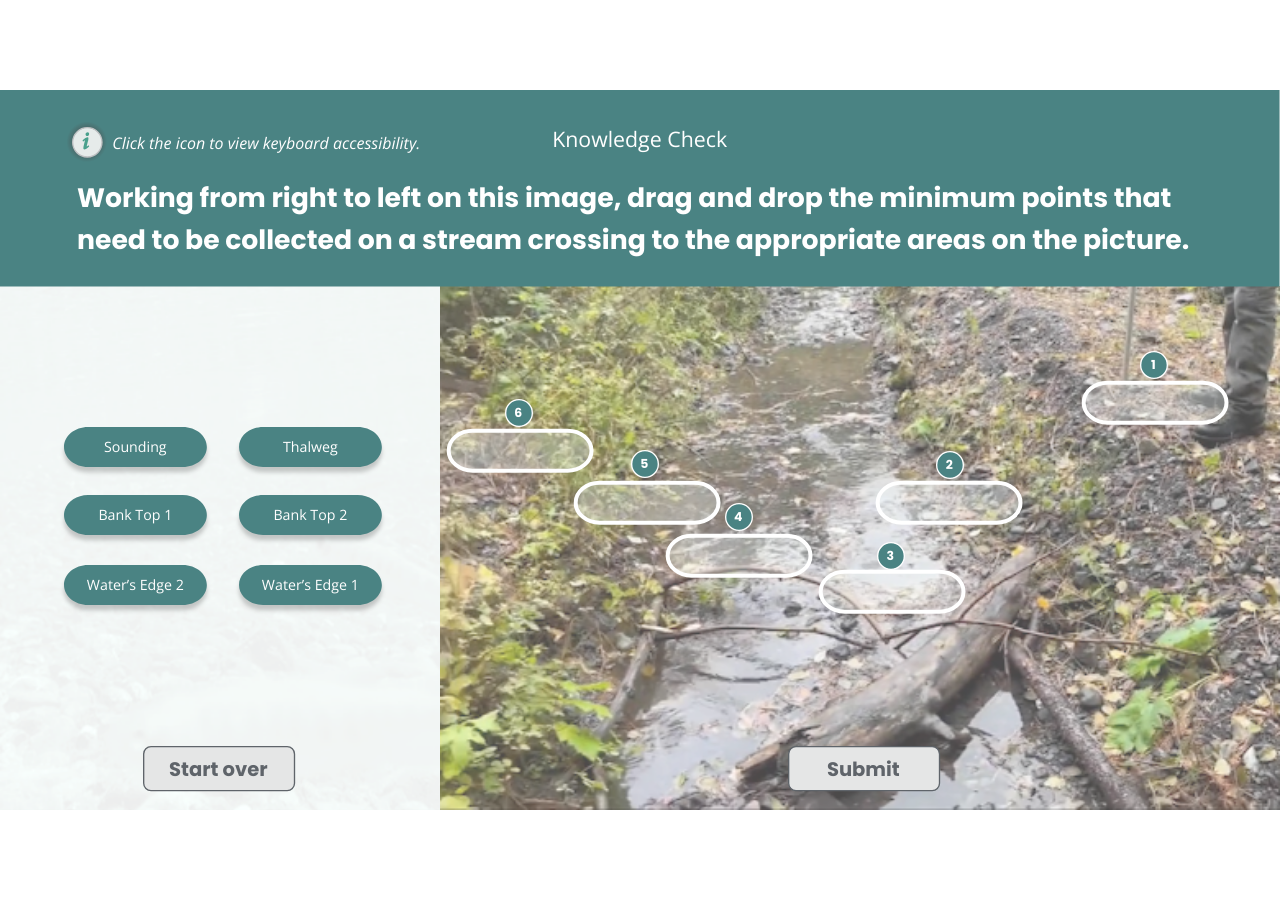
<file: index.html>
﻿<!doctype html>
<html lang="en-US">
<head>
  <meta charset="utf-8">
  <!-- Created using Storyline 360 x64 - http://www.articulate.com  -->
  <!-- version: 3.95.33670.0 -->
  <title>Accessible Drag and Drop Interaction</title>
  <meta http-equiv="x-ua-compatible" content="IE=edge"/>
  <meta name="viewport" content="width=device-width,initial-scale=1,user-scalable=no,shrink-to-fit=no,minimal-ui"/>
  <meta name="apple-mobile-web-app-capable" content="yes"/>
  <style>
    html, body { height: 100%; padding: 0; margin: 0 }
    #app { height: 100%; width: 100%; }
  </style>

  <script>
    window.DS = {};
    window.globals = {
      DATA_PATH_BASE: '',
      HAS_FRAME: true,
      HAS_SLIDE: true,

      lmsPresent: false,
      tinCanPresent: false,
      cmi5Present: false,
      aoSupport: false,
      scale: 'noscale',
      captureRc: false,
      browserSize: 'optimal',
      bgColor: '#FFFFFF',
      features: 'DropInAcc,DropInBase,DropInCore,DropInInteractions,DropInMisc,DropInVectors,DropInVideo,LayerPresentAsDialog,MultipleQuizTracking,UpdatedThemeEditor',
      themeName: 'unified',
      preloaderColor: '#8C8C8C',
      suppressAnalytics: true,
      productChannel: 'stable',
      publishSource: 'storyline',
      aid: 'aid|09980ff4-cce3-440d-919e-537c46de765d',
      cid: '92b451fe-4163-4b5b-bfd1-13f33f009649',
      playerVersion: '3.95.33670.0',
      publishTimestamp: '2025-01-20T11:07:07.5966331Z',
      maxIosVideoElements: 10,
      connectionSettings: { message: 'You%20are%20offline.%20Trying%20to%20reconnect...', useDarkTheme: true, mode: 'disabled' },
      hasFeature: function(feature) {
        return this.features.split(',').includes(feature);
      },
      
      parseParams: function(qs) {
        if (window.globals.parsedParams != null) {
          return window.globals.parsedParams;
        }
        qs = (qs || window.location.search.substr(1)).split('+').join(' ');
        var params = {},
            tokens,
            re = /[?&]?([^=]+)=([^&]*)/g;

        while (tokens = re.exec(qs)) {
          params[decodeURIComponent(tokens[1]).trim()] =
            decodeURIComponent(tokens[2]).trim();
        }
        window.globals.parsedParams = params;
        return params;
      }

    };
  </script>
  <script>
    var isIe11 = ('ActiveXObject' in window || window.MSBlobBuilder != null)
      && window.msCrypto != null && !window.ActiveXObject;
    if (isIe11) {
      window.globals.unsupportedBrowser = true;
      document.write(atob('[base64]'));
    }
  </script>

  <script>
    if (window.globals.hasFeature('MultiLanguageSinglePackageSupport')) {
      
      
    }
  </script>

  
  <script>window.THREE = { };</script>
  
</head>
<body style="background: #FFFFFF" class="cs-HTML theme-unified">
  <!-- 360 -->
  <script>!function(){var e,i=/iPhone/i,o=/iPod/i,n=/iPad/i,t=/\biOS-universal(?:.+)Mac\b/i,r=/\bAndroid(?:.+)Mobile\b/i,a=/Android/i,d=/(?:SD4930UR|\bSilk(?:.+)Mobile\b)/i,p=/Silk/i,l=/Windows Phone/i,u=/\bWindows(?:.+)ARM\b/i,b=/BlackBerry/i,s=/BB10/i,c=/Opera Mini/i,f=/\b(CriOS|Chrome)(?:.+)Mobile/i,h=/Mobile(?:.+)Firefox\b/i,v=function(e){return void 0!==e&&"MacIntel"===e.platform&&"number"==typeof e.maxTouchPoints&&e.maxTouchPoints>1&&"undefined"==typeof MSStream};e=function(e){var m={userAgent:"",platform:"",maxTouchPoints:0};e||"undefined"==typeof navigator?"string"==typeof e?m.userAgent=e:e&&e.userAgent&&(m={userAgent:e.userAgent,platform:e.platform,maxTouchPoints:e.maxTouchPoints||0}):m={userAgent:navigator.userAgent,platform:navigator.platform,maxTouchPoints:navigator.maxTouchPoints||0};var g=m.userAgent,y=g.split("[FBAN");void 0!==y[1]&&(g=y[0]),void 0!==(y=g.split("Twitter"))[1]&&(g=y[0]);var A=function(e){return function(i){return i.test(e)}}(g),w={apple:{phone:A(i)&&!A(l),ipod:A(o),tablet:!A(i)&&(A(n)||v(m))&&!A(l),universal:A(t),device:(A(i)||A(o)||A(n)||A(t)||v(m))&&!A(l)},amazon:{phone:A(d),tablet:!A(d)&&A(p),device:A(d)||A(p)},android:{phone:!A(l)&&A(d)||!A(l)&&A(r),tablet:!A(l)&&!A(d)&&!A(r)&&(A(p)||A(a)),device:!A(l)&&(A(d)||A(p)||A(r)||A(a))||A(/\bokhttp\b/i)},windows:{phone:A(l),tablet:A(u),device:A(l)||A(u)},other:{blackberry:A(b),blackberry10:A(s),opera:A(c),firefox:A(h),chrome:A(f),device:A(b)||A(s)||A(c)||A(h)||A(f)},any:!1,phone:!1,tablet:!1};return w.any=w.apple.device||w.android.device||w.windows.device||w.other.device,w.phone=w.apple.phone||w.android.phone||w.windows.phone,w.tablet=w.apple.tablet||w.android.tablet||w.windows.tablet,w}(),"object"==typeof exports&&"undefined"!=typeof module?module.exports=e:"function"==typeof define&&define.amd?define((function(){return e})):this.isMobile=e}();
    window.isMobile.apple.tablet = window.isMobile.apple.tablet ||
      (navigator.platform === 'MacIntel' && navigator.maxTouchPoints > 1);
    window.isMobile.apple.device = window.isMobile.apple.device || window.isMobile.apple.tablet;
    window.isMobile.tablet = window.isMobile.tablet || window.isMobile.apple.tablet;
    window.isMobile.any = window.isMobile.any || window.isMobile.apple.tablet;
  </script>

  <div id="focus-sink" tabindex="-1"></div>

  <div id="preso"></div>
  <script>
    (function() {

      var classTypes = [ 'desktop', 'mobile', 'phone', 'tablet' ];

      var addDeviceClasses = function(prefix, testObj) {
        var curr, i;
        for (i = 0; i < classTypes.length; i++) {
          curr = classTypes[i];
          if (testObj[curr]) {
            document.body.classList.add(prefix + curr);
          }
        }
      };

      var params = window.globals.parseParams(),
          isDevicePreview = params.devicepreview === '1',
          isPhoneOverride = params.deviceType === 'phone' || (isDevicePreview && params.phone == '1'),
          isTabletOverride = (params.deviceType === 'tablet' || isDevicePreview) && !isPhoneOverride,
          isMobileOverride = isPhoneOverride || isTabletOverride;

      var deviceView = {
        desktop: !window.isMobile.any && !isMobileOverride,
        mobile: window.isMobile.any || isMobileOverride,
        phone: isPhoneOverride || (window.isMobile.phone && !isTabletOverride),
        tablet: isTabletOverride || window.isMobile.tablet
      };

      window.globals.deviceView = deviceView;
      window.isMobile.desktop = !window.isMobile.any;
      window.isMobile.mobile = window.isMobile.any;

      addDeviceClasses('view-', deviceView);

    })();
  </script>
  
  <script src='story_content/triggers.js' type=text/javascript></script>
<script src='story_content/user.js' type=text/javascript></script>
  <div class="slide-loader"></div>

  <script>
    var doc = document, loader = doc.body.querySelector('.slide-loader'); [ 1, 2, 3 ].forEach(function(n) { var d = doc.createElement('div'); d.style.backgroundColor = window.globals.preloaderColor; d.classList.add('mobile-loader-dot'); d.classList.add('dot' + n); loader.appendChild(d); });
  </script>

  <div class="mobile-load-title-overlay" style="display: none">
    <div class="mobile-load-title">Accessible Drag and Drop Interaction</div>
  </div>

  <div class="mobile-chrome-warning"></div>

  
<style>
  .warn-connection-dialog {
    display: none;
    background: transparent;
    pointer-events: all;
    position: fixed;
    left: 0;
    top: 0;
    width: 100%;
    height: 100%;
    z-index: 999;
  }

  .warn-connection-content {
    pointer-events: all;
    border-radius: 4px;
    background: white;
    border: 1px solid #E7E7E7;
    color: #333333;
    box-shadow: 0 2px 4px rgba(0, 0, 0, 0.25);
    transition: all 150ms ease-out;
    position: absolute;
    white-space: nowrap;
  }

  .view-phone.is-landscape .warn-connection-content {
    left: 23px;
    bottom: 23px;
  }

  .view-tablet.is-landscape .warn-connection-content {
    left: 50%;
    top: 20px;
    transform: translateX(-50%);
  }

  .view-mobile.is-portrait .warn-connection-content {
    transform: translate(-50%, calc(-100% - 15px));
  }

  .warn-connection-content p {
    display: inline-block;
    margin: 0 8px 0 0;
    line-height: 33px;
    font-size: 11px;
  }

  .warn-connection-content svg {
    position: relative;
    vertical-align: middle;
    margin: 0 2px 2px 8px;
  }

  .view-desktop .warn-connection-content {
    left: 1.5em;
    bottom: 1.5em;
  }

  .view-desktop .warn-connection-content p {
    font-size: 1.1em;
  }

  .is-offline .warn-connection-dialog {
    display: block;
  }

  .is-offline .cs-panel * {
    pointer-events: none !important;
  }

  .is-offline .cs-panel {
    pointer-events: all !important;
  }

  .is-offline #nav-controls * {
    pointer-events: none !important;
  }

  .is-offline #nav-controls {
    pointer-events: all !important;
  }
</style>

<div class="warn-connection-dialog" role="alertdialog" aria-modal="true" tabindex="0" aria-labelledby="warn-connection-message">
  <div class="warn-connection-content">
    <svg width="17" height="15" viewBox="0 0 17 15" xmlns="http://www.w3.org/2000/svg">
      <path fill="#8F0000" stroke="white" d="M16.07,12.98 L15.88,12.23 L9.51,1.21 C8.97,0.26,7.6,0.26,7.06,1.21 L0.69,12.23 C0.15,13.16,0.81,14.36,1.91,14.36 H14.65 C15.47,14.36,16.05,13.7,16.07,12.98 Z"/>
      <path fill="white" stroke="white" d="M8.58,5.5 C8.35,5.28,8.5,5.35,8.21,5.32 C8.09,5.35,7.97,5.49,7.96,5.67 C7.97,5.79,7.98,5.92,7.98,6.04 L7.98,6.04 C7.99,6.17,8,6.31,8.01,6.43 L8.01,6.44 C8.03,6.92,8.06,7.41,8.09,7.9 L8.09,7.9 C8.12,8.39,8.14,8.88,8.17,9.37 C8.17,9.39,8.18,9.42,8.2,9.44 C8.23,9.46,8.25,9.47,8.28,9.47 C8.31,9.47,8.34,9.46,8.35,9.44 C8.37,9.43,8.38,9.4,8.39,9.35 L8.39,9.34 C8.39,9.24,8.4,9.15,8.4,9.05 L8.4,9.05 C8.41,8.96,8.41,8.86,8.42,8.75 C8.43,8.44,8.45,8.12,8.47,7.81 L8.47,7.81 C8.49,7.49,8.51,7.18,8.53,6.87 C8.55,6.46,8.56,6.05,8.59,5.64 L8.6,5.62 C8.6,5.57,8.59,5.53,8.58,5.5 L8.21,5.32 Z"/>
      <circle fill="white" stroke="white" cx="8.3" cy="11.35" r="0.3"/>
    </svg>
    <p id="warn-connection-message">You are offline. Trying to reconnect...</p>
  </div>
</div>

<script>
  (function() {
    window.DS.connection = {
      warningShown: false,
      assets: {},
      loadingAssetGroup: false,
      retryDelay: 500
    };

    var connectionSettings = window.globals.connectionSettings || {};

    var useConnectionMessages = window.AbortController != null &&
      window.location.protocol != 'file:' &&
      connectionSettings.mode === 'normal';

    window.DS.connection.useConnectionMessages = useConnectionMessages;

    var assetCount = 0;
    var checkLoadedId;


    if (useConnectionMessages && connectionSettings != null) {
      var contentEl = document.querySelector('.warn-connection-content');
      var messageEl = contentEl.querySelector('p');

      if (connectionSettings.useDarkTheme) {
        contentEl.style.borderColor = '#BABBBA';
        contentEl.style.backgroundColor = '#282828';
        contentEl.style.color = '#FFFFFF';
      }

      if (connectionSettings.message != null) {
        messageEl.textContent = window.decodeURIComponent(connectionSettings.message);
      }
    }

    function checkAssetsReady() {
      for (var i in DS.connection.assets) {
        if (!DS.connection.assets[i].success) {
          return false;
        }
      }
      return true;
    }

    function stopAssetGroup() {
      if (!useConnectionMessages) { return; }

      assetCount = 0;

      DS.connection.oldAssetGroup = DS.connection.assets;
      DS.connection.assets = {};
      DS.connection.loadingAssetGroup = false;
      clearInterval(checkLoadedId);
    }

    function startAssetGroup() {
      if (!useConnectionMessages) { return; }
      var ticks = 0;
      clearInterval(checkLoadedId);
      checkLoadedId = setInterval(function() {
        var loaded = 0;
        if (assetCount === 0 && loaded === 0) {
          clearInterval(checkLoadedId);
          return;
        }

        for (var i in DS.connection.assets) {
          if (DS.connection.assets[i].success) {
            loaded++;
          }
        }

        if (assetCount === loaded && checkAssetsReady()) {
          for (var i in DS.connection.assets) {
            if (DS.connection.assets[i].action) {
              DS.connection.assets[i].action();
            }
          }
          hideWarning();
          stopAssetGroup();
        }
      }, 100)
    }

    function requiredAsset(url, action, retry, type) {
      if (!useConnectionMessages) { return; }
      if (DS.connection.assets[url]) { return; }

      DS.connection.assets[url] = {
        success: false, action: action, retry: retry, type: type
      };
      assetCount = Object.keys(DS.connection.assets).length;
      if (!DS.connection.loadingAssetGroup) {
        startAssetGroup();
      }
      DS.connection.loadingAssetGroup = true;
    }

    function assetLoaded(url) {
      if (!useConnectionMessages) { return; }
      if (DS.connection.assets[url]) {
        DS.connection.assets[url].success = true;
      }
    }

    function assetFailed(url) {
      if (!useConnectionMessages) { return; }
      if (!DS.connection.assets[url]) {
        if (/\.js$/.test(url) && url.indexOf('transcripts') === -1) {
          setTimeout(function() {
            if (DS.connection.lastSlideLoaded != null) {
              DS.connection.lastSlideLoaded();
            }
          }, DS.connection.retryDelay);
        }
        return;
      }
      if (!DS.connection.warningShown) { showWarning(); }
      if (DS.connection.assets[url].retry) {
        setTimeout(function() {
          if (!DS.connection.assets[url].success) {
            DS.connection.assets[url].retry()
          }
        }, DS.connection.retryDelay);
      }
    }

    function hideWarning() {
      document.body.classList.remove('is-offline');
      DS.connection.warningShown = false;
      enableKeys();
    }
    DS.connection.hideWarning = hideWarning

    function showWarning(btn) {
      document.body.classList.add('is-offline')
      DS.connection.warningShown = true;
      updateWarningPosition();
      disableKeys();
    }

    function updateWarningPosition() {
      if (!DS.connection.warningShown) {
        return;
      }

      var isPortrait = document.body.classList.contains('is-portrait');
      var isMobile = document.body.classList.contains('view-mobile');
      var warningEl = document.querySelector('.warn-connection-content');

      if (isPortrait && isMobile) {
        var slide = document.querySelector('.primary-slide');
        var slideRect = slide != null
          ? slide.getBoundingClientRect()
          : { top: window.innerHeight, left: 0, width: window.innerWidth };

        warningEl.style.top = `${slideRect.top}px`
        warningEl.style.left = `${slideRect.left + slideRect.width / 2}px`
      } else {
        warningEl.style.top = null;
        warningEl.style.left = null;
      }

      window.requestAnimationFrame(updateWarningPosition);
    }

    function onDisableKeyDown(e) {
      e.preventDefault();
      e.stopImmediatePropagation();
    }

    function onDisableKeyUp(e) {
      e.preventDefault();
      e.stopImmediatePropagation();
    }

    var accStyle = document.createElement('style');
    var warnDialogEl = document.querySelector('.warn-connection-dialog');

    function disableKeys() {
      if (DS.views && DS.views.nsStack && DS.views.nsStack.length === 1) {
        DS.views.nsStack[0].tabReachable = false
        DS.views.nsStack[0].updateTabIndex(true, true);
      }

      accStyle.innerHTML = '.acc-shadow-dom { display: none; }';
      document.body.appendChild(accStyle);

      warnDialogEl.parentNode.append(warnDialogEl);
      warnDialogEl.focus();
    }

    function enableKeys() {
      accStyle.remove();
      if (DS.views && DS.views.nsStack && DS.views.nsStack.length === 1 && DS.views.nsStack[0].name === '_frame') {
        DS.views.nsStack[0].tabReachable = true;
        DS.views.nsStack[0].updateTabIndex();
      }
    }

    // these will all be noops if the feature flag isn't set in
    // the data and `window.globals.features`
    DS.connection.requiredAsset = requiredAsset;
    DS.connection.assetLoaded = assetLoaded;
    DS.connection.assetFailed = assetFailed;
    DS.connection.stopAssetGroup = stopAssetGroup;
    DS.connection.startAssetGroup = startAssetGroup;
  })();
</script>


  <script>
    
    if (window.autoSpider && window.vInterfaceObject) {
      document.querySelector('.mobile-load-title-overlay').style.display = 'none';
    }
  </script>

  

  <link rel="stylesheet" href="html5/data/css/output.min.css" data-noprefix/>
</body>
<script src="html5/lib/scripts/bootstrapper.min.js"></script>
</html>
</file>
<file: html5/data/css/output.min.css>
@font-face {
  font-family: 'Lato Charset1_ 6DkEhE4G7235C57C';
  src: url('[data-uri]');
  font-style: normal;
  font-weight: normal;
}
@font-face {
  font-family: 'PoppinsBold CharsetBoldB9E3D8FC';
  src: url('[data-uri]');
  font-style: normal;
  font-weight: normal;
}
@font-face {
  font-family: 'Open Sans Charset1_ 6C39B9A643E';
  src: url('[data-uri]');
  font-style: normal;
  font-weight: normal;
}
@font-face {
  font-family: 'Open SansBold CharsBold8BDABE19';
  src: url('[data-uri]');
  font-style: normal;
  font-weight: normal;
}
@font-face {
  font-family: 'Open SansItalic CItalicAF34C59E';
  src: url('[data-uri]');
  font-style: normal;
  font-weight: normal;
}
@font-face {
  font-family: 'LatoBold Charset1_ Bold64CF2752';
  src: url('[data-uri]');
  font-style: normal;
  font-weight: normal;
}
@font-face {
  font-family: 'PoppinsBold CharsetBoldB13A54C8';
  src: url('[data-uri]');
  font-style: normal;
  font-weight: normal;
}
@font-face {
  font-family: 'Open Sans Charset0_v9TY33EDE6F2';
  src: url('[data-uri]');
  font-style: normal;
  font-weight: normal;
}
@font-face {
  font-family: 'Open SansBold CharsBoldE47A47C6';
  src: url('[data-uri]');
  font-style: normal;
  font-weight: normal;
}
@font-face {
  font-family: 'Open SansItalic CItalicC6FA076B';
  src: url('[data-uri]');
  font-style: normal;
  font-weight: normal;
}
.cs-HTML {
  background: rgba(255, 255, 255, 1);
}
.cs-pxabnsnfns00001001101 .cs-infopanel  {
  box-shadow: 0 1px 0 rgba(0, 0, 0, 0);
  background: rgba(255, 255, 255, 1);
}
.cs-pxabnsnfns00001001101 .cs-infopanel .cs-link {
  color: rgba(88, 88, 88, 1);
}
.cs-pxabnsnfns00001001101 .cs-infopanel .cs-link:hover {
  color: rgba(255, 255, 255, 1);
}
.cs-pxabnsnfns00001001101 .cs-infopanel .cs-name {
  color: rgba(68, 68, 68, 1);
}
.cs-pxabnsnfns00001001101 .cs-infopanel .cs-title {
  color: rgba(153, 153, 153, 1);
}
.cs-pxabnsnfns00001001101 .cs-infopanelpopup  {
  box-shadow: 0 1px 0 rgba(0, 0, 0, 0);
  background: rgba(0, 0, 0, 0);
}
.cs-pxabnsnfns00001001101 .cs-infopanelpopup .cs-link {
  color: rgba(255, 0, 0, 1);
}
.cs-pxabnsnfns00001001101 .cs-infopanelpopup .cs-link:hover {
  color: rgba(255, 255, 255, 1);
}
.cs-pxabnsnfns00001001101 .cs-infopanelpopup .cs-name {
  color: rgba(255, 255, 255, 1);
}
.cs-pxabnsnfns00001001101 .cs-infopanelpopup .cs-bio {
  color: rgba(88, 88, 88, 1);
}
.cs-pxabnsnfns00001001101 .cs-timer  {
  color: rgba(88, 88, 88, 1);
}
.cs-pxabnsnfns00001001101 .cs-duration stop:first-child {
  stop-color: rgba(220, 220, 220, 1);
}
.cs-pxabnsnfns00001001101 .cs-duration stop:last-child {
  stop-color: rgba(220, 220, 220, 1);
}
.cs-pxabnsnfns00001001101 .cs-elapsed stop:first-child {
  stop-color: rgba(254, 227, 71, 1);
}
.cs-pxabnsnfns00001001101 .cs-elapsed stop:last-child {
  stop-color: rgba(254, 227, 71, 1);
}
.cs-pxabnsnfns00001001101 .cs-timer .cs-pie .cs-innerstroke {
  stroke: rgba(199, 199, 199, 1);
}
.cs-pxabnsnfns00001001101 .cs-timer .cs-pie .cs-innerborder {
  stroke: rgba(255, 255, 255, 1);
}
.cs-pxabnsnfns00001001101 .cs-window  {
  box-shadow: 0 8px 5px rgba(0, 0, 0, 0.2);
  border-color: rgba(49, 99, 0, 1);
  background: rgba(250, 250, 250, 1);
  color: rgba(70, 70, 70, 1);
}
.cs-pxabnsnfns00001001101 .cs-window .cs-diva {
  border-color: rgba(0, 0, 0, 0);
}
.cs-pxabnsnfns00001001101 .cs-window .cs-divb {
  border-color: rgba(0, 0, 0, 0);
}
.cs-pxabnsnfns00001001101 .cs-editor .cs-editor-slide {
  color: rgba(255, 255, 255, 1);
}
.cs-pxabnsnfns00001001101 .cs-editor .cs-editor-html {
  color: rgba(70, 70, 70, 1);
}
.cs-pxabnsnfns00001001101 .cs-editor .cs-editor-button {
  text-shadow: 0 1px 0 rgba(0, 0, 0, 0);
  color: rgba(255, 255, 255, 1);
  border-color: rgba(33, 68, 0, 1);
  background: rgba(60, 124, 0, 1);
}
.cs-pxabnsnfns00001001101 .cs-editor .cs-editor-button:hover {
  background: rgba(66, 142, 0, 1);
}
.cs-pxabnsnfns00001001101 .cs-editor .cs-editor-button:active {
  background: rgba(46, 93, 0, 1);
}
.cs-pxabnsnfns00001001101 .cs-listitem  {
  color: rgba(70, 70, 70, 1);
  border-color: none;
  border: 1px solid transparent;
}
.cs-pxabnsnfns00001001101 .cs-listitem:hover {
  background: rgba(0, 0, 0, 0.05);
  border-color: rgba(142, 143, 142, 1) !important;
  border-width: 1px;
  border-radius: 2px;
  border-style: solid;
  box-sizing: border-box;
}
.cs-pxabnsnfns00001001101 .cs-listitem.hover {
  background: rgba(0, 0, 0, 0.05);
  border-color: rgba(142, 143, 142, 1) !important;
  border-width: 1px;
  border-radius: 2px;
  border-style: solid;
  box-sizing: border-box;
}
.cs-pxabnsnfns00001001101 .cs-glossary  {
  color: rgba(70, 70, 70, 1);
}
.cs-pxabnsnfns00001001101 .cs-glossary .cs-scrolling-panel {
  background: rgba(0, 0, 0, 0);
}
.cs-pxabnsnfns00001001101 .cs-glossary .cs-term.cs-selected .cs-choice-list-trigger {
  color: rgba(255, 255, 255, 1);
  background: rgba(255, 255, 255, 1);
}
.cs-pxabnsnfns00001001101 .cs-glossary .cs-term.cs-selected .cs-choice-list-trigger:focus {
  color: rgba(255, 255, 255, 1);
  background: rgba(255, 255, 255, 1);
}
.cs-pxabnsnfns00001001101 .cs-glossary .cs-term:hover .cs-choice-list-trigger {
  background: rgba(70, 70, 70, 1);
}
.cs-pxabnsnfns00001001101 .cs-glossary .cs-term.hover .cs-choice-list-trigger {
  background: rgba(70, 70, 70, 1);
}
.cs-pxabnsnfns00001001101 .cs-glossary .cs-term .cs-choice-list-trigger:focus {
  background: rgba(70, 70, 70, 1);
}
.cs-pxabnsnfns00001001101 .cs-glossary .cs-diva {
  border-color: rgba(0, 0, 0, 0);
}
.cs-pxabnsnfns00001001101 .cs-glossary .cs-divb {
  border-color: rgba(0, 0, 0, 0);
}
.cs-pxabnsnfns00001001101 .cs-glossary .cs-divc {
  border-color: rgba(0, 0, 0, 0);
}
.cs-pxabnsnfns00001001101 .cs-glossary .cs-heading {
  color: rgba(44, 47, 48, 1);
  font-weight: 700;
}
.note-content p span {
  color: rgba(70, 70, 70, 1);
  line-height: 1.4em;
  font-size: 103.769%;
}
.cs-pxabnsnfns00001001101 .cs-resource .cs-separator {
  border-color: rgba(0, 0, 0, 0);
}
.cs-pxabnsnfns00001001101 .cs-outline  {
  color: rgba(45, 45, 45, 1);
}
.cs-pxabnsnfns00001001101 .cs-outline .cs-diva {
  border-color: rgba(0, 0, 0, 0);
}
.cs-pxabnsnfns00001001101 .cs-outline .cs-divb {
  border-color: rgba(0, 0, 0, 0);
}
.cs-pxabnsnfns00001001101 .cs-outline .cs-divc {
  border-color: rgba(0, 0, 0, 0);
}
.cs-pxabnsnfns00001001101 .cs-outline .cs-search-filter:hover {
  color: rgba(0, 0, 0, 0);
}
.cs-pxabnsnfns00001001101 .cs-outline .cs-search-filter.hover {
  color: rgba(0, 0, 0, 0);
}
.cs-pxabnsnfns00001001101 .cs-transcript  {
  color: rgba(255, 255, 255, 1);
}
.cs-pxabnsnfns00001001101 .cs-transcript .cs-div {
  border-color: rgba(0, 0, 0, 0);
}
.cs-pxabnsnfns00001001101 .cs-tabs:not(.topmenu-item) {
  color: rgba(39, 43, 44, 1);
}
.cs-pxabnsnfns00001001101 .cs-tabs .cs-inner-button:not(.topmenu-item) {
  text-shadow: 0 1px 0 rgba(0, 0, 0, 0);
}
.cs-pxabnsnfns00001001101 .cs-tabs:hover:not(.topmenu-item) {
  color: rgba(39, 43, 44, 1);
}
.cs-pxabnsnfns00001001101 .cs-tabs.cs-selected {
  background: rgba(0, 0, 0, 0);
  color: rgba(39, 43, 44, 1);
}
.cs-pxabnsnfns00001001101 .cs-seekcontrol  {
  background: rgba(0, 0, 0, 0);
  border-color: rgba(0, 0, 0, 0);
}
.cs-pxabnsnfns00001001101 .cs-seekcontrol .cs-button:hover .cs-icon {
  fill: rgba(255, 255, 255, 1);
}
.cs-pxabnsnfns00001001101 .cs-seekcontrol .cs-button.hover .cs-icon {
  fill: rgba(255, 255, 255, 1);
}
.cs-pxabnsnfns00001001101 .cs-seekcontrol .cs-button .cs-icon-shadow {
  fill: rgba(0, 0, 0, 0);
}
.cs-pxabnsnfns00001001101 .cs-seekcontrol .cs-button .cs-icon {
  fill: rgba(140, 140, 140, 1);
}
.cs-pxabnsnfns00001001101 .cs-seekcontrol .cs-seek .cs-fill {
  background: rgba(255, 255, 255, 0.6);
}
.cs-pxabnsnfns00001001101 .cs-seekcontrol .cs-seek {
  background: rgba(142, 143, 142, 1);
  border-color: rgba(0, 0, 0, 0);
}
.cs-pxabnsnfns00001001101 .cs-searchinput .cs-input {
  color: rgba(70, 70, 70, 1);
  border-color: rgba(0, 0, 0, 0);
  background: rgba(0, 0, 0, 0.05);
}
.cs-pxabnsnfns00001001101 .cs-searchinput .cs-input:focus {
  color: rgba(44, 47, 48, 1);
  background: rgba(41, 41, 41, 1);
}
.cs-pxabnsnfns00001001101 .cs-searchinput .cs-input:hover {
  box-shadow: inset 0 0 1px 0 rgba(69, 126, 19, 0);
}
.cs-pxabnsnfns00001001101 .cs-searchinput .cs-input.hover {
  box-shadow: inset 0 0 1px 0 rgba(69, 126, 19, 0);
}
.cs-pxabnsnfns00001001101 .cs-searchinput .cs-button .cs-icon {
  fill: rgba(88, 88, 88, 1);
}
.cs-pxabnsnfns00001001101 .cs-searchinput .cs-button:hover {
  fill: rgba(63, 133, 0, 1);
}
.cs-pxabnsnfns00001001101 .cs-searchinput .cs-button.hover {
  fill: rgba(63, 133, 0, 1);
}
.cs-pxabnsnfns00001001101 .cs-menu  {
  box-shadow: 0 1px 0 rgba(0, 0, 0, 0);
  background: rgba(250, 250, 250, 1);
}
.cs-pxabnsnfns00001001101 .cs-topmenu-item.active .cs-tab {
  background: rgba(250, 250, 250, 1);
}
.cs-pxabnsnfns00001001101 .cs-logo  {
  box-shadow: 0 1px 0 rgba(37, 75, 0, 1);
  background: rgba(255, 255, 255, 0);
}
.cs-pxabnsnfns00001001101 .cs-checkbox  {
  color: rgba(255, 255, 255, 1);
}
.cs-pxabnsnfns00001001101 .cs-checkbox:hover {
  border-color: rgba(175, 221, 130, 1);
}
.cs-pxabnsnfns00001001101 .cs-checkbox.hover {
  border-color: rgba(175, 221, 130, 1);
}
.cs-pxabnsnfns00001001101 .cs-checkbox .cs-box {
  color: rgba(255, 255, 255, 1);
  border-color: rgba(42, 83, 0, 1);
}
.cs-pxabnsnfns00001001101 .cs-checkbox .cs-box:checked::after {
  color: rgba(43, 196, 0, 1);
}
.cs-pxabnsnfns00001001101 .cs-button  {
  text-shadow: 0 1px 0 rgba(0, 0, 0, 0);
  color: rgba(88, 88, 88, 1);
  border-color: rgba(0, 0, 0, 0);
  background: rgba(0, 0, 0, 0);
  box-shadow: 0 1px 0 rgba(0, 0, 0, 0);
}
.cs-pxabnsnfns00001001101 .cs-button .cs-icon {
  fill: rgba(88, 88, 88, 1);
}
.cs-pxabnsnfns00001001101 .cs-button .cs-icon-shadow {
  fill: rgba(0, 0, 0, 0);
}
.cs-pxabnsnfns00001001101 .cs-button:hover {
  background: rgba(39, 43, 44, 1);
}
.cs-pxabnsnfns00001001101 .cs-button.hover {
  background: rgba(39, 43, 44, 1);
}
.cs-pxabnsnfns00001001101 .cs-button:active {
  background: rgba(0, 0, 0, 0);
}
.cs-pxabnsnfns00001001101 .cs-button.cs-disabled:hover {
  background: rgba(0, 0, 0, 0);
}
.cs-pxabnsnfns00001001101 .cs-button.cs-disabled.hover {
  background: rgba(0, 0, 0, 0);
}
.cs-pxabnsnfns00001001101 .cs-button.cs-disabled:active {
  background: rgba(0, 0, 0, 0);
}
.cs-pxabnsnfns00001001101 .cs-button.cs-volume:hover {
  background: rgba(0, 0, 0, 0);
}
.cs-pxabnsnfns00001001101 .cs-button.cs-volume.hover {
  background: rgba(0, 0, 0, 0);
}
.cs-pxabnsnfns00001001101 .cs-button.cs-volume:active {
  background: rgba(0, 0, 0, 0);
}
.cs-pxabnsnfns00001001101.cs-base  {
  color: rgba(88, 88, 88, 1);
  border-color: rgba(255, 255, 255, 0);
  background: rgba(255, 255, 255, 1);
}
.cs-pxabnsnfns00001001101.cs-base .cs-separator .cs-diva {
  background: rgba(250, 250, 250, 1);
}
.cs-pxabnsnfns00001001101.cs-base .cs-separator .cs-divb {
  background: rgba(0, 0, 0, 0);
}
.cs-pxabnsnfns00001001101.cs-base .cs-topmenu-item.active .cs-tab {
  border-color: rgba(250, 250, 250, 1);
}
.cs-pxabnsnfns00001001101.cs-base .cs-topmenu-item.active .cs-panel {
  border-color: rgba(250, 250, 250, 1);
}
.cs-pxabnsnfns00001001101.cs-base .cs-left {
  background: rgba(250, 250, 250, 1);
}
.cs-pxabnsnfns00001001101.cs-base .cs-area-primary .cs-slide-container {
  background: rgba(255, 255, 255, 1);
}
.cs-pxabnsnfns00001001101.cs-base.cs-custom-theme .cs-brandhighlight-bg {
  background: rgba(235, 244, 242, 1) !important;
}
.cs-pxabnsnfns00001001101.cs-base.cs-custom-theme .cs-brandhighlight-secondary-bg {
  background: rgba(235, 244, 242, 1) !important;
}
.cs-pxabnsnfns00001001101.cs-base.cs-custom-theme .cs-brandhighlight-border {
  border-color: rgba(235, 244, 242, 1) !important;
}
.cs-pxabnsnfns00001001101.cs-base.cs-custom-theme .cs-brandhighlight-text {
  color: rgba(235, 244, 242, 1) !important;
}
.cs-pxabnsnfns00001001101.cs-base.cs-custom-theme .cs-brandhighlight-fill {
  fill: rgba(235, 244, 242, 1) !important;
}
.cs-pxabnsnfns00001001101.cs-base.cs-custom-theme .cs-listitem.cs-selected {
  background-color: rgba(0, 0, 0, 0.05) !important;
}
.cs-pxabnsnfns00001001101 .cs-volume::-moz-range-thumb {
  border-color: rgba(43, 85, 0, 1);
  box-shadow: inset 0 0 1px 0 rgba(43, 85, 0, 1);
  background: rgba(255, 255, 255, 1);
}
.cs-pxabnsnfns00001001101 .cs-volume::-ms-thumb {
  border-color: rgba(43, 85, 0, 1);
  box-shadow: inset 0 0 1px 0 rgba(43, 85, 0, 1);
  background: rgba(255, 255, 255, 1);
}
.cs-pxabnsnfns00001001101 .cs-volume::-webkit-slider-thumb {
  border-color: rgba(43, 85, 0, 1);
  box-shadow: inset 0 0 1px 0 rgba(43, 85, 0, 1);
  background: rgba(255, 255, 255, 1);
}
.cs-pxabnsnfns00001001101 .cs-volume::-moz-range-track {
  border-color: rgba(66, 140, 1, 1);
  background: rgba(142, 143, 142, 1);
}
.cs-pxabnsnfns00001001101 .cs-volume::-ms-track {
  border-color: rgba(66, 140, 1, 1);
  background: rgba(142, 143, 142, 1);
}
.cs-pxabnsnfns00001001101 .cs-volume::-webkit-slider-runnable-track {
  border-color: rgba(66, 140, 1, 1);
  background: rgba(142, 143, 142, 1);
}
body.show-focus .tab-focus-box {
  box-shadow: 0 0 0 1px rgba(255, 255, 0, 1), 0 0 0 3px rgba(0, 32, 96, 1), 0 0 5px 5px rgba(255, 255, 0, 1);
  border-color: transparent;
  outline: 2px transparent solid;
}
.skipnav {
  box-shadow: 0 0 0 1px rgba(255, 255, 0, 1), 0 0 0 3px rgba(0, 32, 96, 1), 0 0 5px 5px rgba(255, 255, 0, 1);
  border-color: transparent;
  outline: 2px transparent solid;
}
.cs-pxabnsnfns00001001101 .cs-listitem:hover {
  color: none;
}
.cs-pxabnsnfns00001001101 .cs-listitem.hover {
  color: none;
}
.cs-pxabnsnfns00001001101 .cs-listitem.cs-viewed {
  color: #464646;
}
.cs-pxabnsnfns00001001101 .cs-listitem {
  color: #464646;
}
.cs-pxabnsnfns00001001101 .cs-listitem:hover .cs-icon-carrot * {
  fill: none;
}
.cs-pxabnsnfns00001001101 .cs-listitem.hover .cs-icon-carrot * {
  fill: none;
}
.cs-pxabnsnfns00001001101 .cs-listitem .cs-icon-carrot {
  color: none;
  top: calc(3px);
}
.cs-pxabnsnfns00001001101 .cs-listitem .cs-icon-carrot .cs-shadow {
  color: #2C2F30;
}
.cs-pxabnsnfns00001001101 .item-collapsible .is-scene {
  color: #2C2F30 !important;
  font-weight: 700;
}
.cs-pxabnsnfns00001001101 .is-scene .cs-icon-carrot * {
  color: #2C2F30 !important;
  font-weight: 700;
}
.cs-pxabnsnfns00001001101 .is-scene:not(.outline-links-collapse) > a {
  color: #2C2F30;
}
.cs-pxabnsnfns00001001101 .is-scene:not(.outline-links-collapse) .cs-icon-carrot * {
  fill: none !important;
  color: #2C2F30 !important;
}
.cs-pxabnsnfns00001001101 .tabs, .cs-pxabnsnfns00001001101 .cs-logo {
  border-bottom: 1px solid rgba(142, 143, 142, 1);
}
.cs-pxabnsnfns00001001101 .area-secondary-wrapper:after {
  background-image: url('[data-uri]');
  background-size: 100%;
}
.cs-pxabnsnfns00001001101 .panel-footer {
  background: #FAFAFA;
}
.cs-pxabnsnfns00001001101 #outline-search {
  background: rgba(0, 0, 0, 0.05);
  border-color: rgba(142, 143, 142, 1);
  border-width: 1px;
  border-style: solid;
}
.cs-pxabnsnfns00001001101 .topmenu-panel #outline-search {
  background: #EAEAEA;
}
.cs-pxabnsnfns00001001101 .search-icon circle, .cs-pxabnsnfns00001001101 .search-icon path {
  stroke: #585858;
}
.cs-pxabnsnfns00001001101 #outline-search input[type   =search] {
  color: #2C2F30;
}
.cs-pxabnsnfns00001001101 #outline-search ::-webkit-input-placeholder {
  color: #464646 !important;
}
.cs-pxabnsnfns00001001101 #outline-search :-ms-input-placeholder {
  color: #464646 !important;
}
.cs-pxabnsnfns00001001101 #outline-search ::-moz-placeholder {
  color: #464646 !important;
  opacity: 1;
}
.cs-pxabnsnfns00001001101 .cs-topmenu-item.active, body:not(.is-touchable-tablet) .cs-pxabnsnfns00001001101 .cs-topmenu-item:hover {
  color: #272B2C;
}
.cs-pxabnsnfns00001001101 .cs-topmenu-item.button-tapped {
  color: #272B2C;
}
.cs-pxabnsnfns00001001101 .cs-topmenu-item.active .cs-tab, .cs-pxabnsnfns00001001101 .cs-topmenu-item .cs-tab {
  background: transparent !important;
  border: none !important;
}
.cs-pxabnsnfns00001001101 .top-tabs-drop-icon div {
  background: #585858;
}
.cs-pxabnsnfns00001001101 .cs-panel.topmenu-panel .panel-content, .cs-pxabnsnfns00001001101 .top-tabs-drop {
  background: #FAFAFA;
}
.cs-pxabnsnfns00001001101 .cs-topmenu-item.active .cs-panel {
  background: #FAFAFA;
}
.cs-pxabnsnfns00001001101 .cs-menu.topmenu-panel, .cs-pxabnsnfns00001001101 .top-tabs-drop {
  border: 1px solid rgba(250, 250, 250, 1) !important;
  border-radius: 3px;
}
.cs-pxabnsnfns00001001101 .resources .resources-list a:hover {
  background: rgba(0, 0, 0, 0.05);
}
body:not(.is-touchable-tablet) .cs-pxabnsnfns00001001101 .resources .resources-list a:hover {
  background: rgba(0, 0, 0, 0.05);
}
.cs-pxabnsnfns00001001101 .resources .resources-list a.hover {
  background: rgba(0, 0, 0, 0.05);
}
body:not(.is-touchable-tablet) .cs-pxabnsnfns00001001101 .resources .resources-list a.hover {
  background: rgba(0, 0, 0, 0.05);
}
.cs-pxabnsnfns00001001101 .resources .resources-list a.button-tapped {
  background: rgba(0, 0, 0, 0.05);
}
.cs-pxabnsnfns00001001101 .cs-icon path, .cs-pxabnsnfns00001001101 .cs-icon rect, .cs-pxabnsnfns00001001101 .cs-icon polygon, .cs-pxabnsnfns00001001101 .menu-icon-wrapper.menu-icon-wrapper-hover path {
  fill: #585858;
}
.cs-pxabnsnfns00001001101 .cs-icon .icon-stroke-only {
  fill: none !important;
  stroke: #585858 !important;
}
body:not(.is-touchable-tablet) .cs-pxabnsnfns00001001101 .cs-button:hover .cs-icon path, body:not(.is-touchable-tablet) .cs-pxabnsnfns00001001101 .cs-button:hover .cs-icon rect, body:not(.is-touchable-tablet) .cs-pxabnsnfns00001001101 .cs-button:hover .cs-icon polygon {
  fill: #272B2C;
}
body:not(.is-touchable-tablet) .cs-pxabnsnfns00001001101 .cs-tabs:hover .search-icon circle, body:not(.is-touchable-tablet) .cs-pxabnsnfns00001001101 .cs-tabs:hover .search-icon path {
  stroke: #272B2C;
}
.cs-pxabnsnfns00001001101 .cs-button.button-tapped .cs-icon path, .cs-pxabnsnfns00001001101 .cs-button.button-tapped .cs-icon rect, .cs-pxabnsnfns00001001101 .cs-button.button-tapped .cs-icon polygon {
  fill: #272B2C;
}
body:not(.is-touchable-tablet) .cs-pxabnsnfns00001001101 .cs-button:hover .cs-icon .icon-stroke-only {
  fill: none !important;
  stroke: #272B2C !important;
}
.cs-pxabnsnfns00001001101 .cs-button:button-tapped .cs-icon .icon-stroke-only {
  fill: none !important;
  stroke: #272B2C !important;
}
.cs-pxabnsnfns00001001101 .menu-icon-wrapper.menu-icon-wrapper-hover svg path {
  fill: #272B2C;
}
.floating-sidebar:not(.sidebar-closed) .cs-pxabnsnfns00001001101 #hamburger .menu-icon-wrapper svg path {
  fill: #BABBBA;
}
.floating-sidebar:not(.sidebar-closed) .cs-pxabnsnfns00001001101 #hamburger .menu-icon-wrapper.menu-icon-wrapper-hover svg path {
  fill: #F8F8F8;
}
.cs-pxabnsnfns00001001101 .volume .btn:before {
  background-image: url('[data-uri]');
}
.cs-pxabnsnfns00001001101 .volume-track {
  background: #8E8F8E;
}
.cs-pxabnsnfns00001001101 .volume-icon circle {
  stroke: #585858;
}
.cs-pxabnsnfns00001001101 .cs-settings > .settings-panel {
  background: #FAFAFA;
  border: 1px solid rgba(250, 250, 250, 1) !important;
  border-radius: 3px;
}
.cs-pxabnsnfns00001001101 .cs-settings > .panel-down-arrow {
  fill: #FAFAFA;
}
.cs-pxabnsnfns00001001101 .switch-toggle .border {
  stroke: #919191;
}
.cs-pxabnsnfns00001001101 .switch-toggle .thumb-off .thumb {
  fill: #585858;
}
.cs-pxabnsnfns00001001101 .switch-toggle .thumb-on .track {
  fill: rgba(235, 244, 242, 0.3);
}
.cs-pxabnsnfns00001001101 .switch-toggle .thumb-off .track {
  fill: rgba(233, 233, 233, 1);
}
.cs-pxabnsnfns00001001101 .switch-label {
  color: #464646;
}
.cs-pxabnsnfns00001001101 .cs-panel .scrollarea-btn:after {
  background: rgba(88, 88, 88, 0.8);
}
.scrollarea-scrollbar:hover .scrollarea-btn:after, .scrollarea-scrollbar.highlight-scrollbar .scrollarea-btn:after {
  background: rgba(88, 88, 88, 0.8);
}
.floating-sidebar .sidebar-overlay {
  background: rgba(0, 0, 0, 0.85);
}
.cs-pxabnsnfns00001001101 .overlay-message {
  background: rgba(0, 0, 0, 0.85);
}
.cs-pxabnsnfns00001001101 .top-ui-bg, .cs-pxabnsnfns00001001101 .bottom-ui-bg, .cs-pxabnsnfns00001001101 .right-ui-bg, .cs-pxabnsnfns00001001101 .left-ui-bg {
  background: rgba(255, 255, 255, 0.8);
}
.cs-pxabnsnfns00001001101 .circle-progress-bg {
  fill: #FFFFFF;
}
.cs-pxabnsnfns00001001101 .circle-progress-well {
  fill: #8E8F8E;
}
.cs-pxabnsnfns00001001101 .circle-progress-pie {
  stroke: #8E8F8E;
}
.cs-pxabnsnfns00001001101 .lightbox .option-pane {
  background: rgba(255, 255, 255, 0.8);
}
.cs-pxabnsnfns00001001101 .lightbox .option-pane:before {
  background: #FFFFFF;
}
.cs-pxabnsnfns00001001101 .message-window {
  background: #FAFAFA;
  border: 1px solid rgba(70, 70, 70, 1) !important;
  border-radius: 3px;
}
.cs-pxabnsnfns00001001101 .message-window-header p, .cs-pxabnsnfns00001001101 .message-window-text {
  color: #464646;
}
.cs-pxabnsnfns00001001101 .message-window-header p {
  border-bottom: 1px solid rgba(70, 70, 70, 1);
}
.cs-pxabnsnfns00001001101 .message-window button.slide-object-button {
  border: 1px solid rgba(70, 70, 70, 1) !important;
}
.cs-pxabnsnfns00001001101 .message-window button.slide-object-button:hover {
  background: rgba(0, 0, 0, 0.05) !important;
}
.message-window .slide-object-button tspan, .message-window .slide-object-button-text tspan {
  fill: #464646 !important;
}
body:not(.is-touchable-tablet) .cs-pxabnsnfns00001001101 .cs-button:hover .text {
  color: #272B2C;
}
.cs-pxabnsnfns00001001101 .cs-button.button-tapped .text {
  color: #272B2C;
}
.cs-pxabnsnfns00001001101.cs-base {
  background: #FFFFFF;
}
.cs-pxabnsnfns00001001101 .cs-menu {
  background: transparent;
}
.cs-pxabnsnfns00001001101 .progress-bar .progress-bar-fill:after {
  background: #EBF4F2 !important;
}
.cs-pxabnsnfns00001001101 .volume-dot {
  background: #EBF4F2 !important;
}
.fn-npnxnanbsnfns10110000101 {
  font-family: 'Lato22AB4CAF';
  -webkit-font-variant-ligatures: no-common-ligatures;
  font-variant-ligatures: no-common-ligatures;
}
.fn-pxabnsnfns10110000101 {
  font-family: 'Lato22AB4CAF';
  -webkit-font-variant-ligatures: no-common-ligatures;
  font-variant-ligatures: no-common-ligatures;
}
.fn-npxnabnsnfns10110000101 {
  font-family: 'Lato22AB4CAF';
  -webkit-font-variant-ligatures: no-common-ligatures;
  font-variant-ligatures: no-common-ligatures;
}
.fn-npnxnanbnsnfns10110000101 {
  font-family: 'Lato22AB4CAF';
  -webkit-font-variant-ligatures: no-common-ligatures;
  font-variant-ligatures: no-common-ligatures;
}
.fn-pxabnsnfns10110000100 {
  font-family: 'Lato22AB4CAF';
  -webkit-font-variant-ligatures: no-common-ligatures;
  font-variant-ligatures: no-common-ligatures;
}
.fn-pxabnsnfns00001001101 {
  font-family: 'Lato22AB4CAF';
  -webkit-font-variant-ligatures: no-common-ligatures;
  font-variant-ligatures: no-common-ligatures;
}
@font-face {
  font-family: 'Lato22AB4CAF';
  src: url('[data-uri]');
  font-style: normal;
  font-weight: bold;
}
@font-face {
  font-family: 'Lato22AB4CAF';
  src: url('[data-uri]');
  font-style: normal;
  font-weight: normal;
}
.cs-ResumePromptSlide .cs-6T7TytgWNp8-ResumePromptSlide-btn0 {
  color: rgba(255, 255, 255, 1);
  border-color: rgba(33, 68, 0, 1);
  background: rgba(60, 124, 0, 1);
  text-shadow: 0 1px 0 rgba(0, 0, 0, 0);
}
.cs-ResumePromptSlide .cs-6T7TytgWNp8-ResumePromptSlide-btn0 .cs-html {
  color: rgba(70, 70, 70, 1);
}
.cs-ResumePromptSlide .cs-6T7TytgWNp8-ResumePromptSlide-btn0 .cs-slide {
  border-color: rgba(255, 255, 255, 1);
}
.cs-ResumePromptSlide .cs-6T7TytgWNp8-ResumePromptSlide-btn0:hover {
  background: rgba(66, 142, 0, 1);
}
.cs-ResumePromptSlide .cs-6T7TytgWNp8-ResumePromptSlide-btn0:active {
  background: rgba(46, 93, 0, 1);
}
.cs-ResumePromptSlide .cs-6T7TytgWNp8-ResumePromptSlide-btn1 {
  color: rgba(255, 255, 255, 1);
  border-color: rgba(33, 68, 0, 1);
  background: rgba(60, 124, 0, 1);
  text-shadow: 0 1px 0 rgba(0, 0, 0, 0);
}
.cs-ResumePromptSlide .cs-6T7TytgWNp8-ResumePromptSlide-btn1 .cs-html {
  color: rgba(70, 70, 70, 1);
}
.cs-ResumePromptSlide .cs-6T7TytgWNp8-ResumePromptSlide-btn1 .cs-slide {
  border-color: rgba(255, 255, 255, 1);
}
.cs-ResumePromptSlide .cs-6T7TytgWNp8-ResumePromptSlide-btn1:hover {
  background: rgba(66, 142, 0, 1);
}
.cs-ResumePromptSlide .cs-6T7TytgWNp8-ResumePromptSlide-btn1:active {
  background: rgba(46, 93, 0, 1);
}
.cs-ExternalInterfaceErrorSlide .cs-buttonOK {
  color: rgba(255, 255, 255, 1);
  border-color: rgba(33, 68, 0, 1);
  background: rgba(60, 124, 0, 1);
  text-shadow: 0 1px 0 rgba(0, 0, 0, 0);
}
.cs-ExternalInterfaceErrorSlide .cs-buttonOK .cs-html {
  color: rgba(70, 70, 70, 1);
}
.cs-ExternalInterfaceErrorSlide .cs-buttonOK .cs-slide {
  border-color: rgba(255, 255, 255, 1);
}
.cs-ExternalInterfaceErrorSlide .cs-buttonOK:hover {
  background: rgba(66, 142, 0, 1);
}
.cs-ExternalInterfaceErrorSlide .cs-buttonOK:active {
  background: rgba(46, 93, 0, 1);
}
.cs-InvalidPromptSlide .cs-6T7TytgWNp8-InvalidPromptSlide-btn0 {
  color: rgba(255, 255, 255, 1);
  border-color: rgba(33, 68, 0, 1);
  background: rgba(60, 124, 0, 1);
  text-shadow: 0 1px 0 rgba(0, 0, 0, 0);
}
.cs-InvalidPromptSlide .cs-6T7TytgWNp8-InvalidPromptSlide-btn0 .cs-html {
  color: rgba(70, 70, 70, 1);
}
.cs-InvalidPromptSlide .cs-6T7TytgWNp8-InvalidPromptSlide-btn0 .cs-slide {
  border-color: rgba(255, 255, 255, 1);
}
.cs-InvalidPromptSlide .cs-6T7TytgWNp8-InvalidPromptSlide-btn0:hover {
  background: rgba(66, 142, 0, 1);
}
.cs-InvalidPromptSlide .cs-6T7TytgWNp8-InvalidPromptSlide-btn0:active {
  background: rgba(46, 93, 0, 1);
}
.cs-PrintPromptSlide .cs-6T7TytgWNp8-PrintPromptSlide-btn0 {
  color: rgba(255, 255, 255, 1);
  border-color: rgba(33, 68, 0, 1);
  background: rgba(60, 124, 0, 1);
  text-shadow: 0 1px 0 rgba(0, 0, 0, 0);
}
.cs-PrintPromptSlide .cs-6T7TytgWNp8-PrintPromptSlide-btn0 .cs-html {
  color: rgba(70, 70, 70, 1);
}
.cs-PrintPromptSlide .cs-6T7TytgWNp8-PrintPromptSlide-btn0 .cs-slide {
  border-color: rgba(255, 255, 255, 1);
}
.cs-PrintPromptSlide .cs-6T7TytgWNp8-PrintPromptSlide-btn0:hover {
  background: rgba(66, 142, 0, 1);
}
.cs-PrintPromptSlide .cs-6T7TytgWNp8-PrintPromptSlide-btn0:active {
  background: rgba(46, 93, 0, 1);
}
</file>
